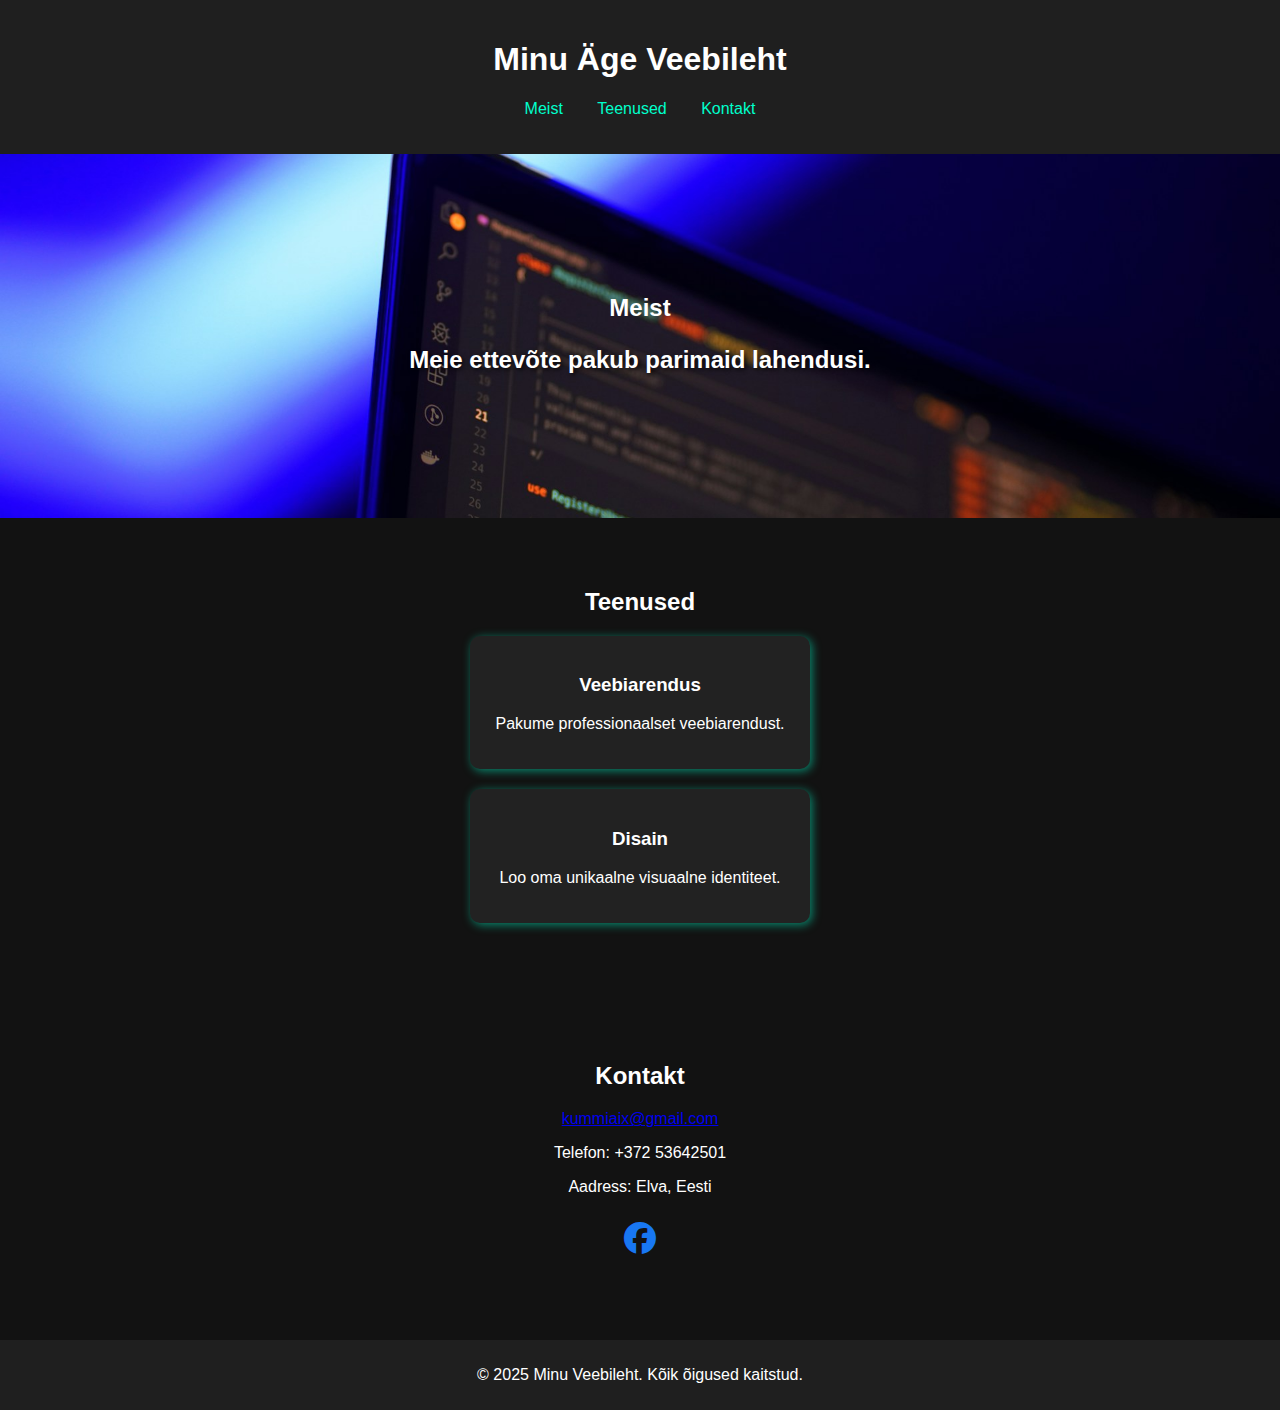
<file: main.html>
<!DOCTYPE html>
<html lang="et">
<head>
    <meta charset="UTF-8">
    <meta name="viewport" content="width=device-width, initial-scale=1.0">
    <title>Minu Veebileht</title>
    <meta name="description" content="Minu veebileht, kus pakun professionaalseid veebiarenduse teenuseid, disaini ja konsultatsiooni.">
    <meta name="keywords" content="veebiarendus, veebidisain, portfell, teenused, professionaalne veebileht">
    <link rel="stylesheet" href="style.css">
    <link rel="stylesheet" href="https://cdnjs.cloudflare.com/ajax/libs/font-awesome/6.5.1/css/all.min.css">
</head>

<body>
    <header>
        <h1>Minu Äge Veebileht</h1>
        <nav>
            <ul>
                <li><a href="#about">Meist</a></li>
                <li><a href="#services">Teenused</a></li>
                <li><a href="#kontakt">Kontakt</a></li>
            </ul>
        </nav>
    </header>

    <section id="about">
        <h2>Meist</h2>
        <p>Meie ettevõte pakub parimaid lahendusi.</p>
    </section>

    <section id="services">
        <h2>Teenused</h2>
        <div class="service-card">
            <h3>Veebiarendus</h3>
            <p>Pakume professionaalset veebiarendust.</p>
        </div>
        <div class="service-card">
            <h3>Disain</h3>
            <p>Loo oma unikaalne visuaalne identiteet.</p>
        </div>
    </section>

    <section id="kontakt">
        <h2>Kontakt</h2>
        <a href="https://mail.google.com/mail/?view=cm&fs=1&to=kummiaix@gmail.com" 
                   target="_blank">kummiaix@gmail.com</a>
        <p>Telefon: +372 53642501</p>
        <p>Aadress: Elva, Eesti</p>
        
        <!-- Facebooki ikoon -->
        <p>
             <a href="https://www.facebook.com/aix.kummi" target="_blank">
                 <i class="fa-brands fa-facebook fa-2x"></i>
             </a>
        </p>
    </section>


    <footer>
        <p>© 2025 Minu Veebileht. Kõik õigused kaitstud.</p>
    </footer>
</body>
</html>
</file>
<file: style.css>
/* Üldine stiil */
body {
    font-family: Arial, sans-serif;
    margin: 0;
    padding: 0;
    background: #121212;
    color: white;
}

html {
    scroll-behavior: smooth;  /* Sujuv kerimine */
}


/* Pealkiri ja menüü */
header {
    background: #1f1f1f;
    padding: 20px;
    text-align: center;
}

nav ul {
    list-style: none;
    padding: 0;
}

nav ul li {
    display: inline;
    margin: 0 15px;
}

nav ul li a {
    color: #00ffcc;
    text-decoration: none;
}

/* Sektsioonid */
section {
    padding: 50px;
    text-align: center;
}

/* Teenuste kaardid */
.service-card {
    background: #222;
    padding: 20px;
    margin: 20px auto;
    width: 300px;
    border-radius: 10px;
    box-shadow: 2px 2px 10px rgba(0, 255, 204, 0.5);
}

/* Jalus */
footer {
    background: #1f1f1f;
    padding: 10px;
    text-align: center;
    margin-top: 20px;
}

#kontakt a i {
    color: #1877F2;  /* Facebooki sinine värv */
    margin-top: 10px;
    transition: transform 0.3s, color 0.3s;
}

#kontakt a i:hover {
    transform: scale(1.2);
    color: #0d5be1;  /* Tumedam sinine hover-efekt */
}

#about {
    background: url("MinuVeebilehe cover.jpg") no-repeat center center;
    background-size: cover;
    background-position: center 30%;
    padding: 120px 20px;
    color: white;
    text-align: center;
}

#about p {
    font-size: 24px; /* Suurem font */
    font-weight: bold; /* Paksem kiri */
    text-shadow: 2px 2px 4px rgba(0, 0, 0, 0.7); 
          /* Lisab varju, et tekst paremini loetav oleks */
}
</file>
